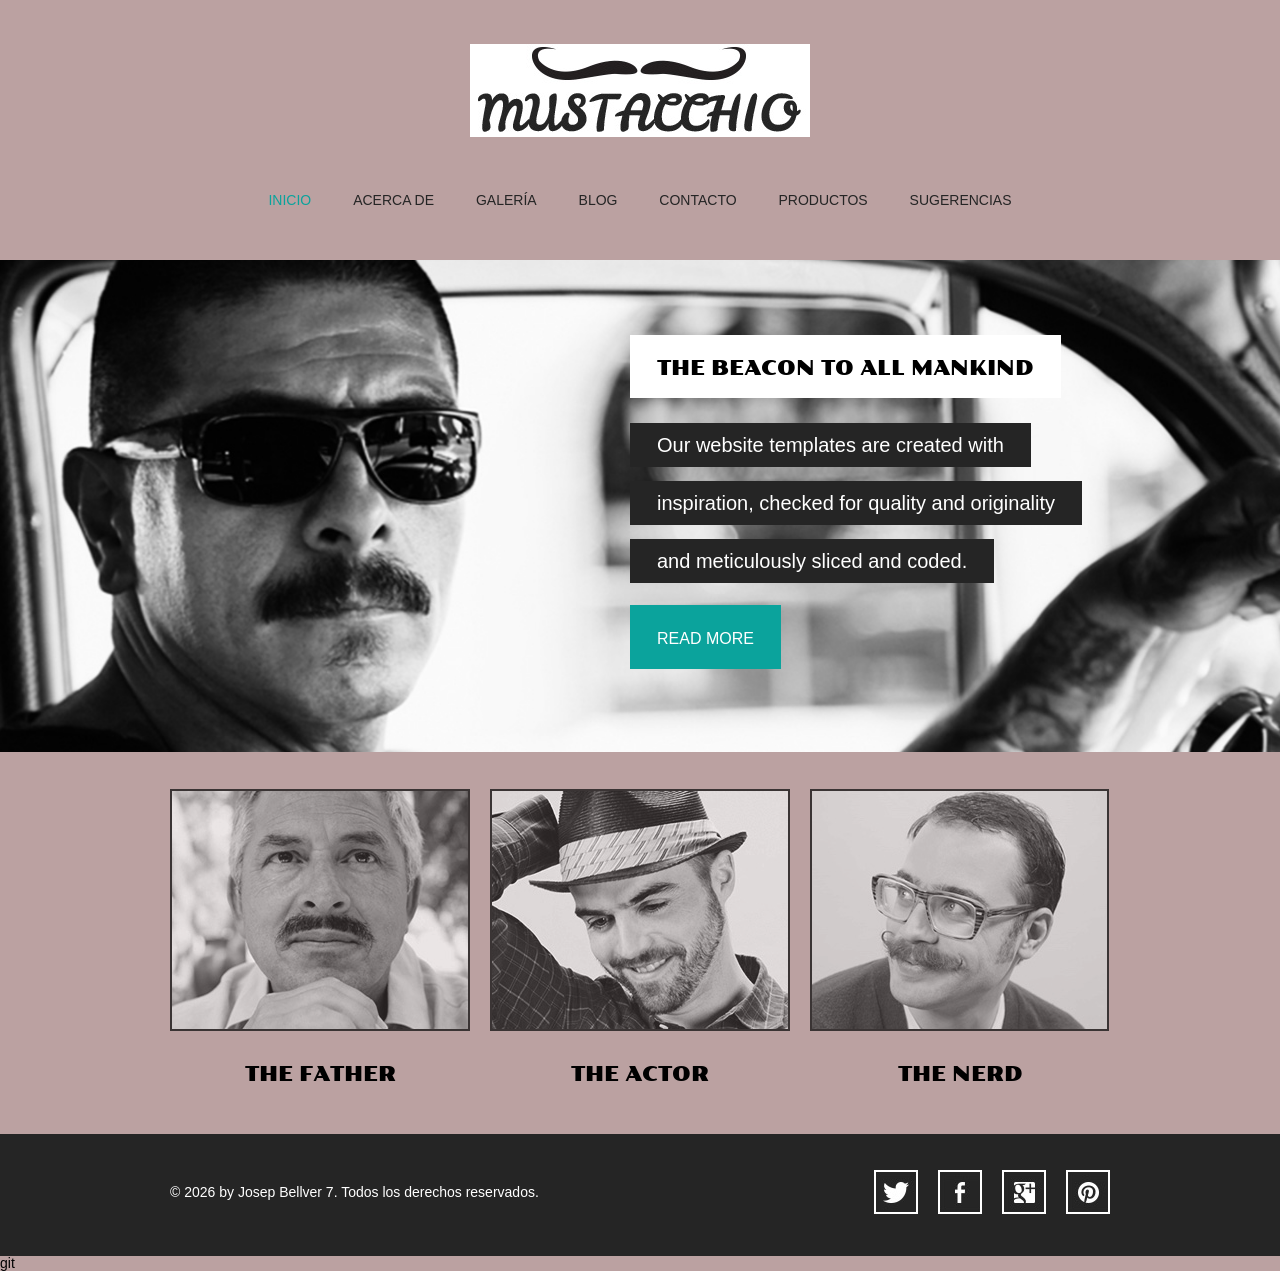
<file: index.html>
<!doctype html>
<!-- Website Template by freewebsitetemplates.com -->
<html>
<head>
	<meta charset="UTF-8">
	<meta name="viewport" content="width=device-width, initial-scale=1.0">
	<title>Entusiastas del Mostacho V.2</title>
	<link rel="stylesheet" type="text/css" href="css/style.css">
	<link rel="stylesheet" type="text/css" href="css/mobile.css" media="screen and (max-width : 568px)">
	<script type="text/javascript" src="js/mobile.js"></script>
</head>
<body>
	<div id="header">
		<a href="index.html" class="logo">
			<img src="images/logo.jpg" alt="">
		</a>
		<ul id="navigation">
			<li class="selected">
				<a href="index.html">Inicio</a>
			</li>
			<li>
				<a href="about.html">Acerca de</a>
			</li>
			<li>
				<a href="gallery.html">Galería</a>
			</li>
			<li>
				<a href="blog.html">Blog</a>
			</li>
			<li>
				<a href="contact.html">Contacto</a>
			</li>
			<li>
				<a href="products/productos.html">Productos</a>
			</li>
			<li>
				<a href="suggestions.html">Sugerencias</a>
			</li>
		</ul>
	</div>
	<div id="body">
		<div id="featured">
			<img src="images/the-beacon.jpg" alt="">
			<div>
				<h2>the beacon to all mankind</h2>
				<span>Our website templates are created with</span>
				<span>inspiration, checked for quality and originality</span>
				<span>and meticulously sliced and coded.</span>
				<a href="blog-single-post.html" class="more">read more</a>
			</div>
		</div>
		<ul>
			<li>
				<a href="gallery.html">
					<img src="images/the-father.jpg" alt="">
					<span>the father</span>
				</a>
			</li>
			<li>
				<a href="gallery.html">
					<img src="images/the-actor.jpg" alt="">
					<span>the actor</span>
				</a>
			</li>
			<li>
				<a href="gallery.html">
					<img src="images/the-nerd.jpg" alt="">
					<span>the nerd</span>
				</a>
			</li>
		</ul>
	</div>
	<div id="footer">
		<div>
			<p>&copy; 2026 by Josep Bellver 7. Todos los derechos reservados.</p>
			<ul>
				<li>
					<a href="http://freewebsitetemplates.com/go/twitter/" id="twitter">twitter</a>
				</li>
				<li>
					<a href="http://freewebsitetemplates.com/go/facebook/" id="facebook">facebook</a>
				</li>
				<li>
					<a href="http://freewebsitetemplates.com/go/googleplus/" id="googleplus">googleplus</a>
				</li>
				<li>
					<a href="http://pinterest.com/fwtemplates/" id="pinterest">pinterest</a>
				</li>
			</ul>
		</div>
	</div>
</body>
</html>
git
</file>
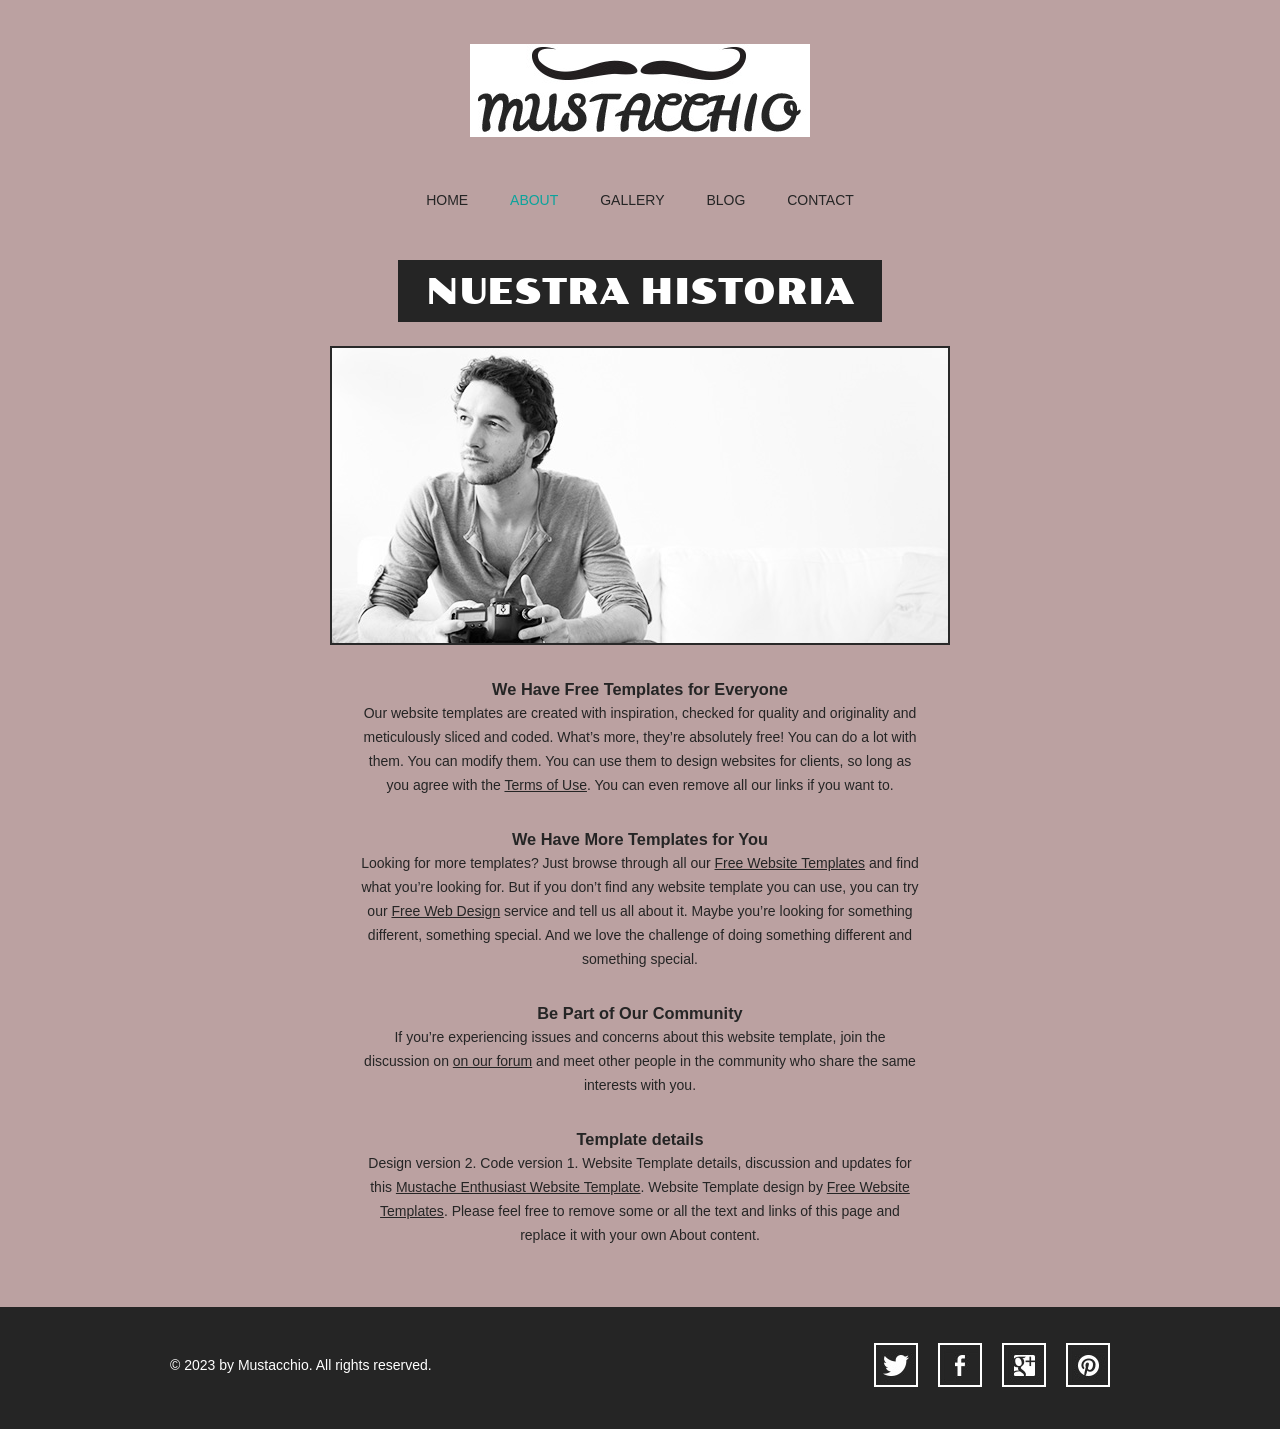
<file: about.html>
<!doctype html>
<!-- Website Template by freewebsitetemplates.com -->
<html>
<head>
	<meta charset="UTF-8">
	<meta name="viewport" content="width=device-width, initial-scale=1.0">
	<title>About - Mustache Enthusiast</title>
	<link rel="stylesheet" type="text/css" href="css/style.css">
	<link rel="stylesheet" type="text/css" href="css/mobile.css" media="screen and (max-width : 568px)">
	<script type="text/javascript" src="js/mobile.js"></script>
</head>
<body>
	<div id="header">
		<a href="index.html" class="logo">
			<img src="images/logo.jpg" alt="">
		</a>
		<ul id="navigation">
			<li>
				<a href="index.html">home</a>
			</li>
			<li class="selected">
				<a href="about.html">about</a>
			</li>
			<li>
				<a href="gallery.html">gallery</a>
			</li>
			<li>
				<a href="blog.html">blog</a>
			</li>
			<li>
				<a href="contact.html">contact</a>
			</li>
		</ul>
	</div>
	<div id="body">
		<h1><span>Nuestra historia</span></h1>
		<div>
			<img src="images/photographer.jpg" alt="">
			<div class="article">
				<h3>We Have Free Templates for Everyone</h3>
				<p>
					Our website templates are created with inspiration, checked for quality and originality and meticulously sliced and coded. What’s more, they’re absolutely free! You can do a lot with them. You can modify them. You can use them to design websites for clients, so long as you agree with the <a href="http://www.freewebsitetemplates.com/about/terms/">Terms of Use</a>. You can even remove all our links if you want to.
				</p>
				<h3>We Have More Templates for You</h3>
				<p>
					Looking for more templates? Just browse through all our <a href="http://www.freewebsitetemplates.com/">Free Website Templates</a> and find what you’re looking for. But if you don’t find any website template you can use, you can try our <a href="http://www.freewebsitetemplates.com/freewebdesign/">Free Web Design</a> service and tell us all about it. Maybe you’re looking for something different, something special. And we love the challenge of doing something different and something special.
				</p>
				<h3>Be Part of Our Community</h3>
				<p>
					If you’re experiencing issues and concerns about this website template, join the discussion on <a href="http://www.freewebsitetemplates.com/forums/">on our forum</a> and meet other people in the community who share the same interests with you.
				</p>
				<h3>Template details</h3>
				<p>
					Design version 2. Code version 1. Website Template details, discussion and updates for this <a href="http://www.freewebsitetemplates.com/discuss/mustacheenthusiast/">Mustache Enthusiast Website Template</a>. Website Template design by <a href="http://www.freewebsitetemplates.com/">Free Website Templates</a>. Please feel free to remove some or all the text and links of this page and replace it with your own About content.
				</p>
			</div>
		</div>
	</div>
	<div id="footer">
		<div>
			<p>&copy; 2023 by Mustacchio. All rights reserved.</p>
			<ul>
				<li>
					<a href="http://freewebsitetemplates.com/go/twitter/" id="twitter">twitter</a>
				</li>
				<li>
					<a href="http://freewebsitetemplates.com/go/facebook/" id="facebook">facebook</a>
				</li>
				<li>
					<a href="http://freewebsitetemplates.com/go/googleplus/" id="googleplus">googleplus</a>
				</li>
				<li>
					<a href="http://pinterest.com/fwtemplates/" id="pinterest">pinterest</a>
				</li>
			</ul>
		</div>
	</div>
</body>
</html>
</file>
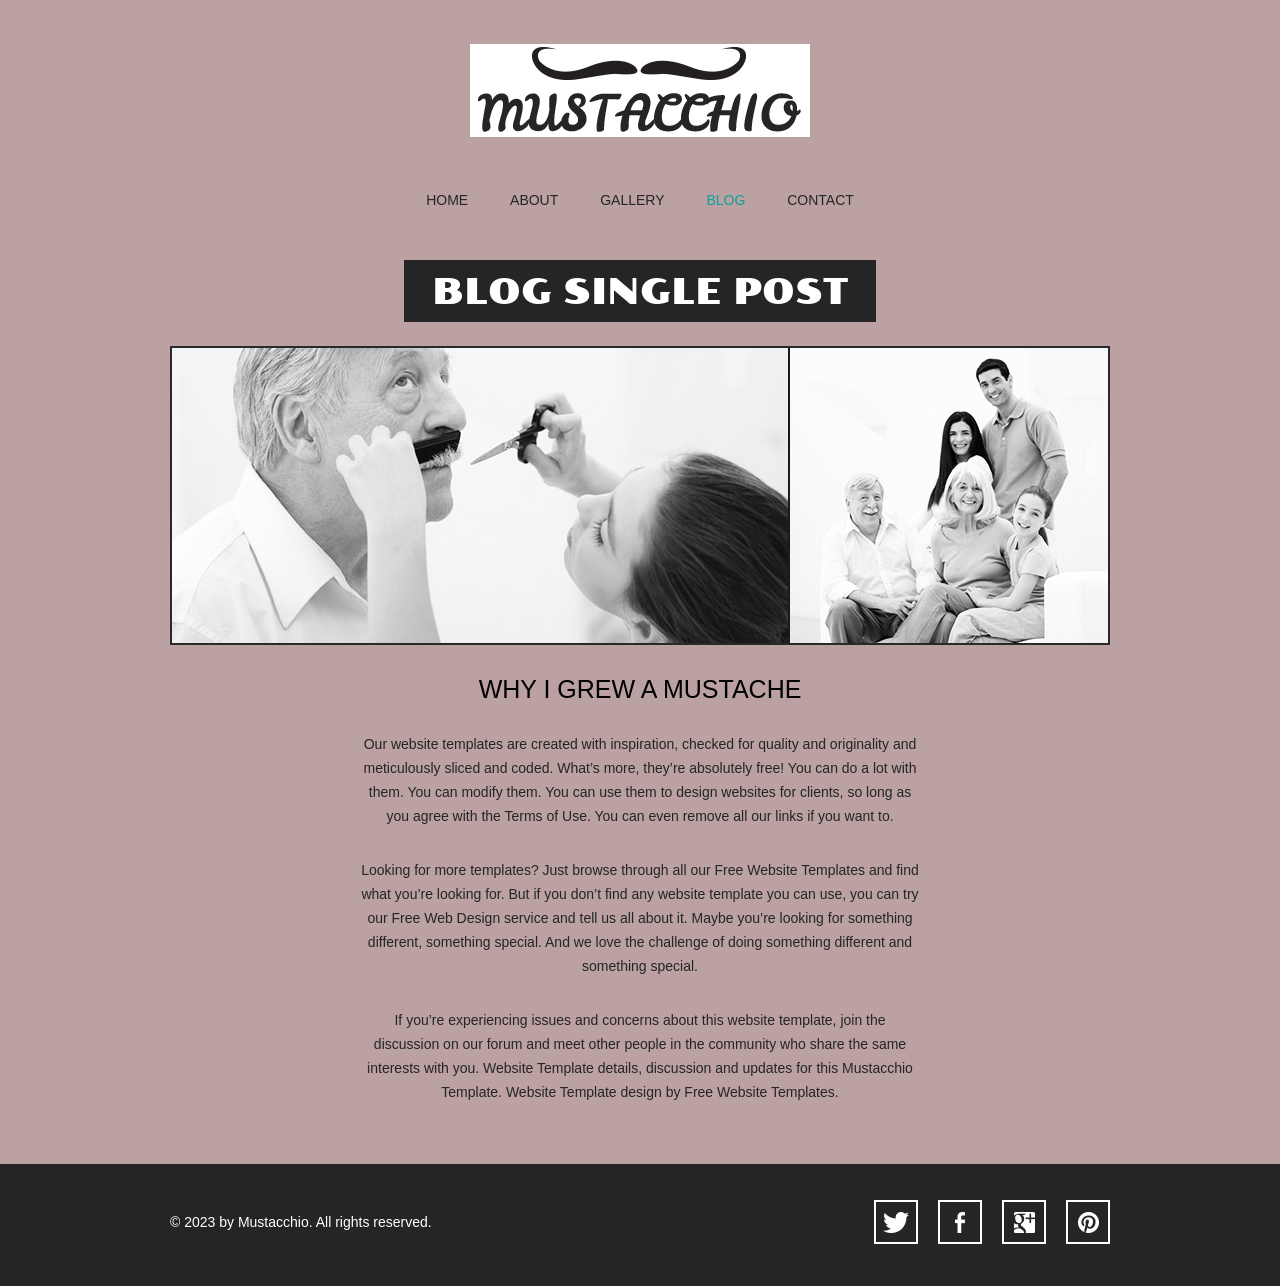
<file: blog-single-post.html>
<!doctype html>
<!-- Website Template by freewebsitetemplates.com -->
<html>
<head>
	<meta charset="UTF-8">
	<meta name="viewport" content="width=device-width, initial-scale=1.0">
	<title>Blog Single Post - Mustache Enthusiast</title>
	<link rel="stylesheet" type="text/css" href="css/style.css">
	<link rel="stylesheet" type="text/css" href="css/mobile.css" media="screen and (max-width : 568px)">
	<script type="text/javascript" src="js/mobile.js"></script>
</head>
<body>
	<div id="header">
		<a href="index.html" class="logo">
			<img src="images/logo.jpg" alt="">
		</a>
		<ul id="navigation">
			<li>
				<a href="index.html">home</a>
			</li>
			<li>
				<a href="about.html">about</a>
			</li>
			<li>
				<a href="gallery.html">gallery</a>
			</li>
			<li class="selected">
				<a href="blog.html">blog</a>
			</li>
			<li>
				<a href="contact.html">contact</a>
			</li>
		</ul>
	</div>
	<div id="body">
		<h1><span>blog single post</span></h1>
		<div>
			<img src="images/grew-a-mustache.jpg" alt="">
			<div class="article">
				<h2>WHY I GREW A MUSTACHE</h2>
				<p>
					Our website templates are created with inspiration, checked for quality and originality and meticulously sliced and coded. What’s more, they’re absolutely free! You can do a lot with them. You can modify them. You can use them to design websites for clients, so long as you agree with the Terms of Use. You can even remove all our links if you want to.
				</p>
				<p>
					Looking for more templates? Just browse through all our Free Website Templates and find what you’re looking for. But if you don’t find any website template you can use, you can try our Free Web Design service and tell us all about it. Maybe you’re looking for something different, something special. And we love the challenge of doing something different and something special.
				</p>
				<p>
					If you’re experiencing issues and concerns about this website template, join the discussion on our forum and meet other people in the community who share the same interests with you. Website Template details, discussion and updates for this Mustacchio Template. Website Template design by Free Website Templates.
				</p>
			</div>
		</div>
	</div>
	<div id="footer">
		<div>
			<p>&copy; 2023 by Mustacchio. All rights reserved.</p>
			<ul>
				<li>
					<a href="http://freewebsitetemplates.com/go/twitter/" id="twitter">twitter</a>
				</li>
				<li>
					<a href="http://freewebsitetemplates.com/go/facebook/" id="facebook">facebook</a>
				</li>
				<li>
					<a href="http://freewebsitetemplates.com/go/googleplus/" id="googleplus">googleplus</a>
				</li>
				<li>
					<a href="http://pinterest.com/fwtemplates/" id="pinterest">pinterest</a>
				</li>
			</ul>
		</div>
	</div>
</body>
</html>
</file>
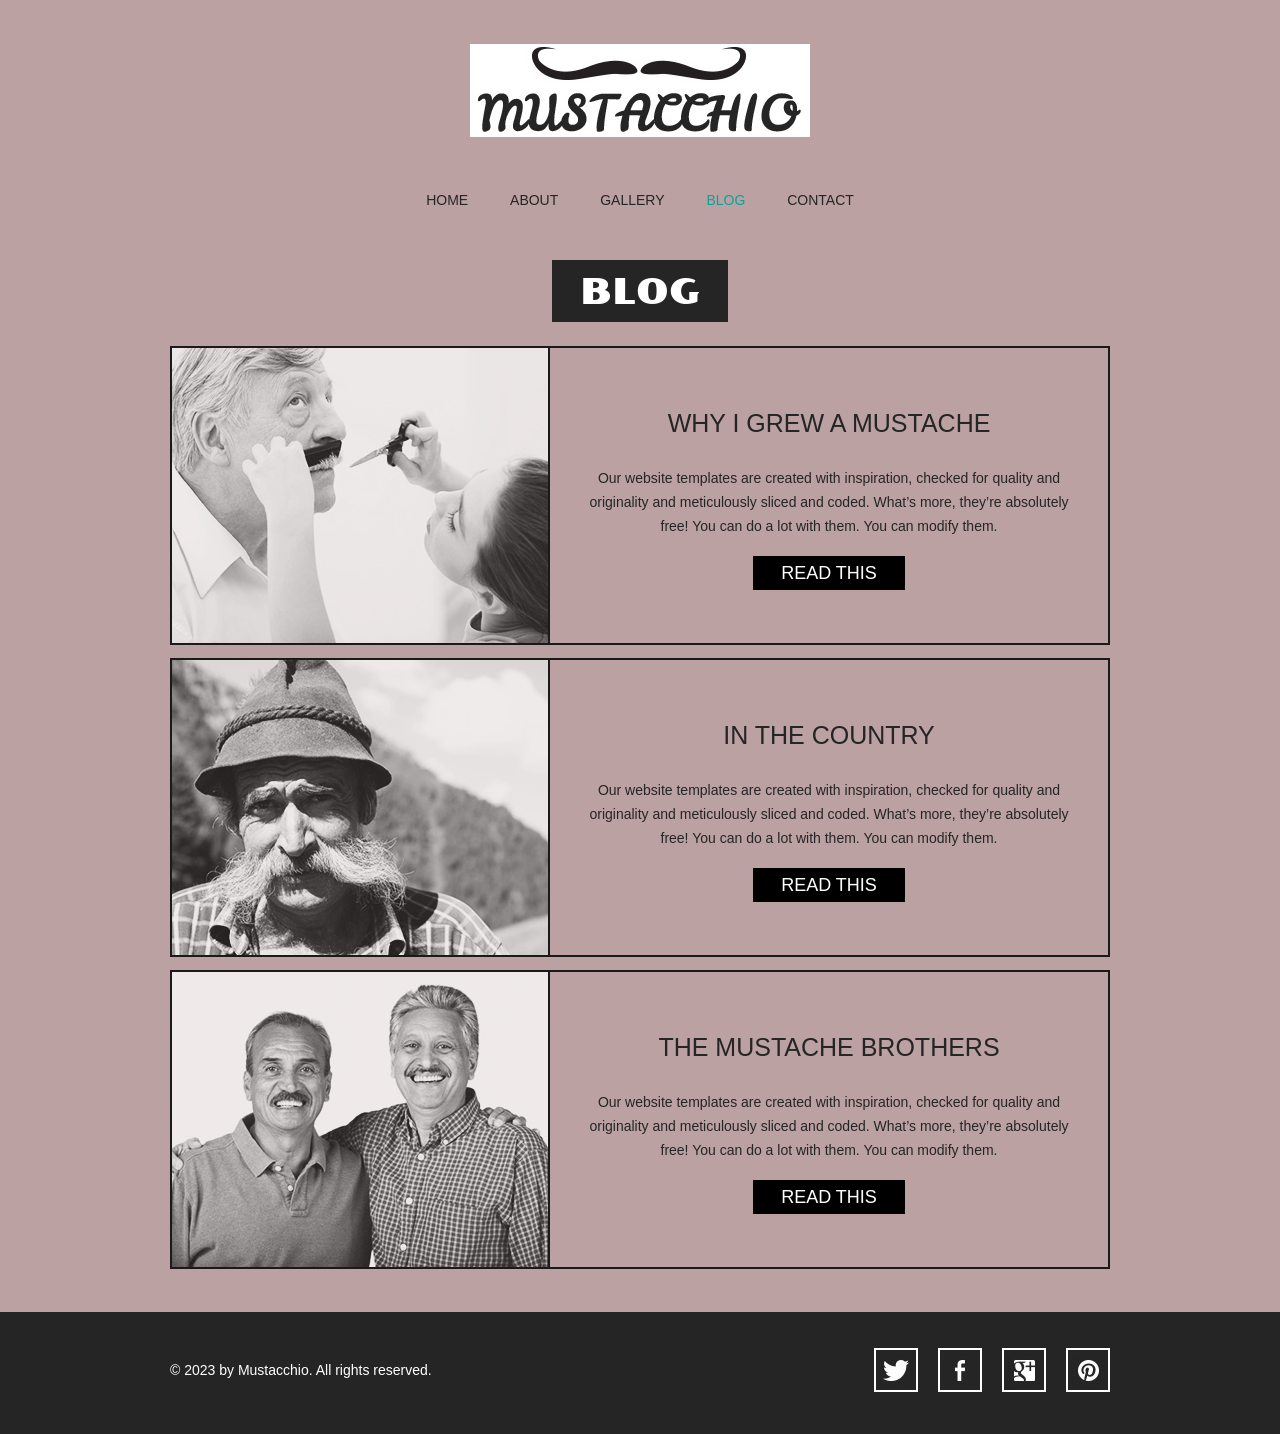
<file: blog.html>
<!doctype html>
<!-- Website Template by freewebsitetemplates.com -->
<html>
<head>
	<meta charset="UTF-8">
	<meta name="viewport" content="width=device-width, initial-scale=1.0">
	<title>Blog - Mustache Enthusiast</title>
	<link rel="stylesheet" type="text/css" href="css/style.css">
	<link rel="stylesheet" type="text/css" href="css/mobile.css" media="screen and (max-width : 568px)">
	<script type="text/javascript" src="js/mobile.js"></script>
</head>
<body>
	<div id="header">
		<a href="index.html" class="logo">
			<img src="images/logo.jpg" alt="">
		</a>
		<ul id="navigation">
			<li>
				<a href="index.html">home</a>
			</li>
			<li>
				<a href="about.html">about</a>
			</li>
			<li>
				<a href="gallery.html">gallery</a>
			</li>
			<li class="selected">
				<a href="blog.html">blog</a>
			</li>
			<li>
				<a href="contact.html">contact</a>
			</li>
		</ul>
	</div>
	<div id="body">
		<h1><span>blog</span></h1>
		<div>
			<ul>
				<li>
					<a href="blog-single-post.html" class="figure">
						<img src="images/cutting-mustache.jpg" alt="">
					</a>
					<div>
						<h3>why i grew a mustache</h3>
						<p>
							Our website templates are created with inspiration, checked for quality and originality and meticulously sliced and coded. What’s more, they’re absolutely free! You can do a lot with them. You can modify them.
						</p>
						<a href="blog-single-post.html" class="more">read this</a>
					</div>
				</li>
				<li>
					<a href="blog-single-post.html" class="figure">
						<img src="images/in-the-country.jpg" alt="">
					</a>
					<div>
						<h3>in the country</h3>
						<p>
							Our website templates are created with inspiration, checked for quality and originality and meticulously sliced and coded. What’s more, they’re absolutely free! You can do a lot with them. You can modify them.
						</p>
						<a href="blog-single-post.html" class="more">read this</a>
					</div>
				</li>
				<li>
					<a href="blog-single-post.html" class="figure">
						<img src="images/mustache-brothers.jpg" alt="">
					</a>
					<div>
						<h3>the mustache brothers</h3>
						<p>
							Our website templates are created with inspiration, checked for quality and originality and meticulously sliced and coded. What’s more, they’re absolutely free! You can do a lot with them. You can modify them.
						</p>
						<a href="blog-single-post.html" class="more">read this</a>
					</div>
				</li>
			</ul>
		</div>
	</div>
	<div id="footer">
		<div>
			<p>&copy; 2023 by Mustacchio. All rights reserved.</p>
			<ul>
				<li>
					<a href="http://freewebsitetemplates.com/go/twitter/" id="twitter">twitter</a>
				</li>
				<li>
					<a href="http://freewebsitetemplates.com/go/facebook/" id="facebook">facebook</a>
				</li>
				<li>
					<a href="http://freewebsitetemplates.com/go/googleplus/" id="googleplus">googleplus</a>
				</li>
				<li>
					<a href="http://pinterest.com/fwtemplates/" id="pinterest">pinterest</a>
				</li>
			</ul>
		</div>
	</div>
</body>
</html>
</file>
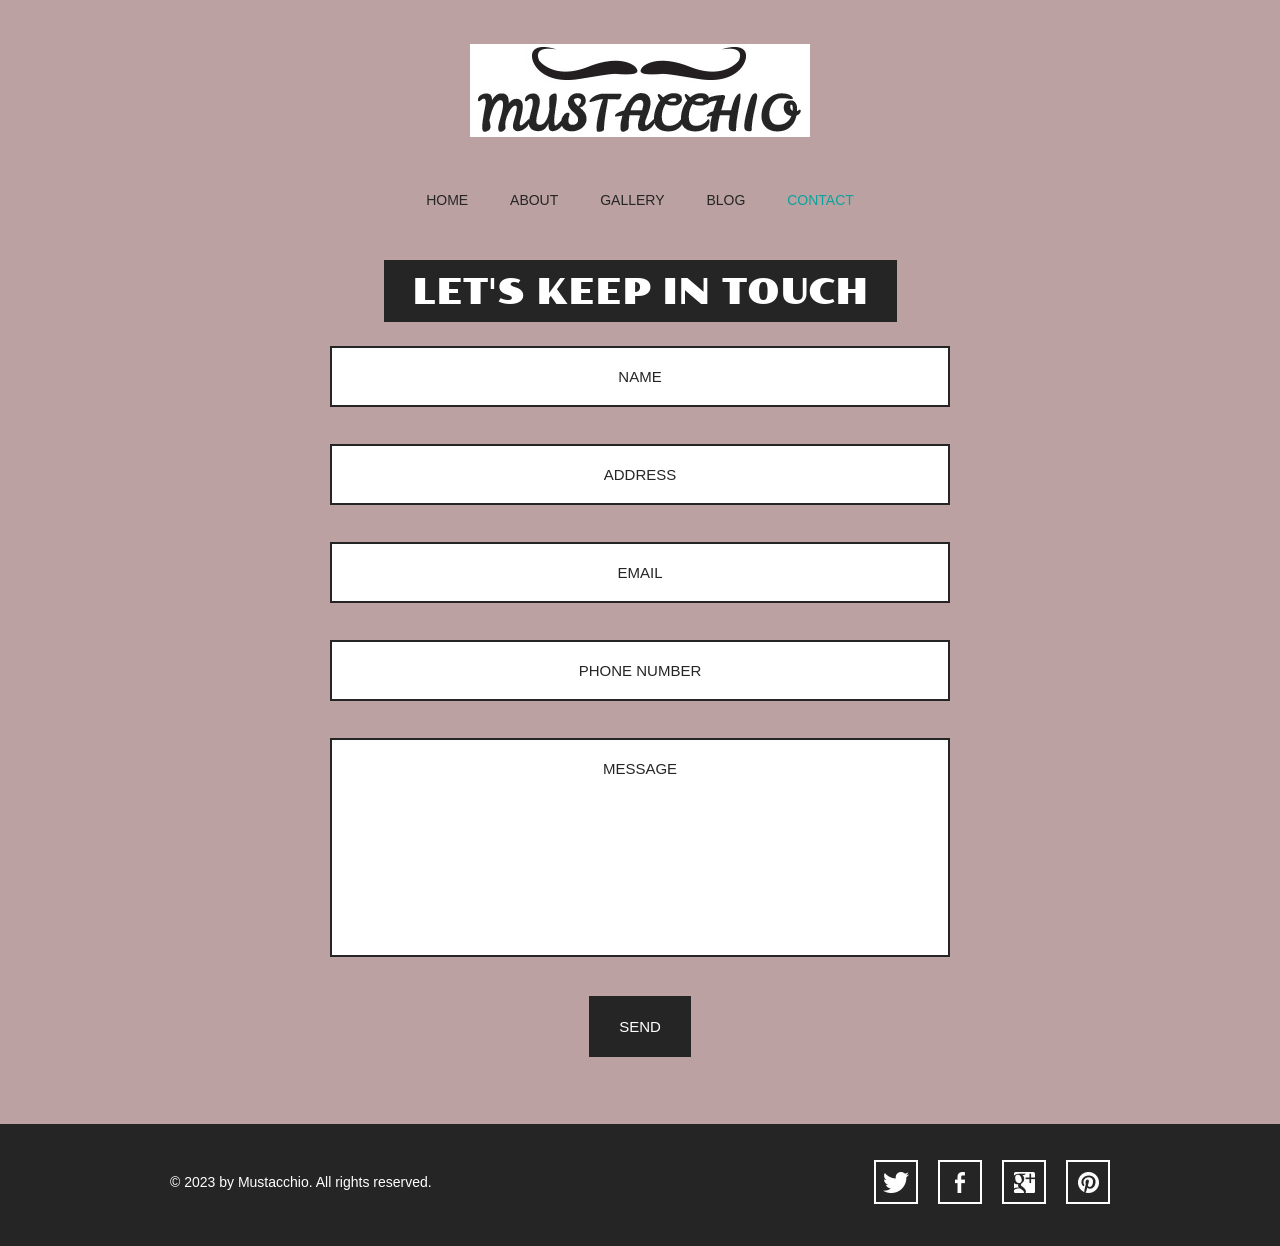
<file: contact.html>
<!doctype html>
<!-- Website Template by freewebsitetemplates.com -->
<html>
<head>
	<meta charset="UTF-8">
	<meta name="viewport" content="width=device-width, initial-scale=1.0">
	<title>Contact - Mustache Enthusiast</title>
	<link rel="stylesheet" type="text/css" href="css/style.css">
	<link rel="stylesheet" type="text/css" href="css/mobile.css" media="screen and (max-width : 568px)">
	<script type="text/javascript" src="js/mobile.js"></script>
</head>
<body>
	<div id="header">
		<a href="index.html" class="logo">
			<img src="images/logo.jpg" alt="">
		</a>
		<ul id="navigation">
			<li>
				<a href="index.html">home</a>
			</li>
			<li>
				<a href="about.html">about</a>
			</li>
			<li>
				<a href="gallery.html">gallery</a>
			</li>
			<li>
				<a href="blog.html">blog</a>
			</li>
			<li class="selected">
				<a href="contact.html">contact</a>
			</li>
		</ul>
	</div>
	<div id="body">
		<h1><span>let's keep in touch</span></h1>
		<form action="contact.html">
			<input type="text" name="fname" id="fname" value="name">
			<input type="text" name="address" id="address" value="address">
			<input type="text" name="email" id="email" value="email">
			<input type="text" name="phone" id="phone" value="phone number">
			<textarea name="message" id="message">message</textarea>
			<input type="submit" name="send" id="send" value="send">
		</form>
	</div>
	<div id="footer">
		<div>
			<p>&copy; 2023 by Mustacchio. All rights reserved.</p>
			<ul>
				<li>
					<a href="http://freewebsitetemplates.com/go/twitter/" id="twitter">twitter</a>
				</li>
				<li>
					<a href="http://freewebsitetemplates.com/go/facebook/" id="facebook">facebook</a>
				</li>
				<li>
					<a href="http://freewebsitetemplates.com/go/googleplus/" id="googleplus">googleplus</a>
				</li>
				<li>
					<a href="http://pinterest.com/fwtemplates/" id="pinterest">pinterest</a>
				</li>
			</ul>
		</div>
	</div>
</body>
</html>
</file>
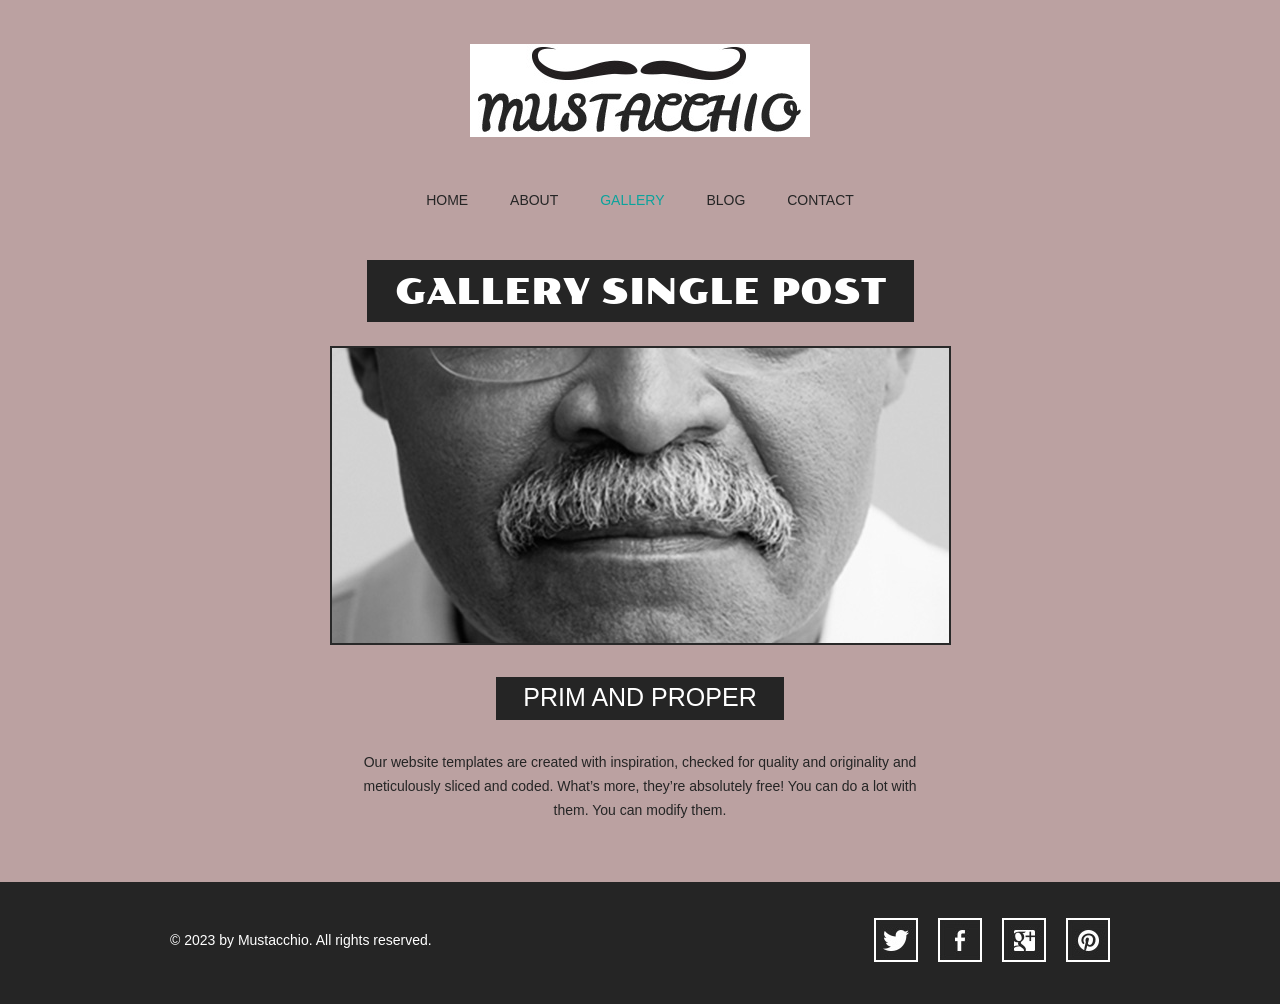
<file: gallery-single-post.html>
<!doctype html>
<!-- Website Template by freewebsitetemplates.com -->
<html>
<head>
	<meta charset="UTF-8">
	<meta name="viewport" content="width=device-width, initial-scale=1.0">
	<title>Gallery Single Post - Mustache Enthusiast</title>
	<link rel="stylesheet" type="text/css" href="css/style.css">
	<link rel="stylesheet" type="text/css" href="css/mobile.css" media="screen and (max-width : 568px)">
	<script type="text/javascript" src="js/mobile.js"></script>
</head>
<body>
	<div id="header">
		<a href="index.html" class="logo">
			<img src="images/logo.jpg" alt="">
		</a>
		<ul id="navigation">
			<li>
				<a href="index.html">home</a>
			</li>
			<li>
				<a href="about.html">about</a>
			</li>
			<li class="selected">
				<a href="gallery.html">gallery</a>
			</li>
			<li>
				<a href="blog.html">blog</a>
			</li>
			<li>
				<a href="contact.html">contact</a>
			</li>
		</ul>
	</div>
	<div id="body">
		<h1><span>gallery single post</span></h1>
		<div>
			<img src="images/prim-and-proper.jpg" alt="">
			<div class="article">
				<h4>PRIM AND PROPER</h4>
				<p>
				Our website templates are created with inspiration, checked for quality and originality and meticulously sliced and coded. What’s more, they’re absolutely free! You can do a lot with them. You can modify them.
				</p>
			</div>
		</div>
	</div>
	<div id="footer">
		<div>
			<p>&copy; 2023 by Mustacchio. All rights reserved.</p>
			<ul>
				<li>
					<a href="http://freewebsitetemplates.com/go/twitter/" id="twitter">twitter</a>
				</li>
				<li>
					<a href="http://freewebsitetemplates.com/go/facebook/" id="facebook">facebook</a>
				</li>
				<li>
					<a href="http://freewebsitetemplates.com/go/googleplus/" id="googleplus">googleplus</a>
				</li>
				<li>
					<a href="http://pinterest.com/fwtemplates/" id="pinterest">pinterest</a>
				</li>
			</ul>
		</div>
	</div>
</body>
</html>
</file>
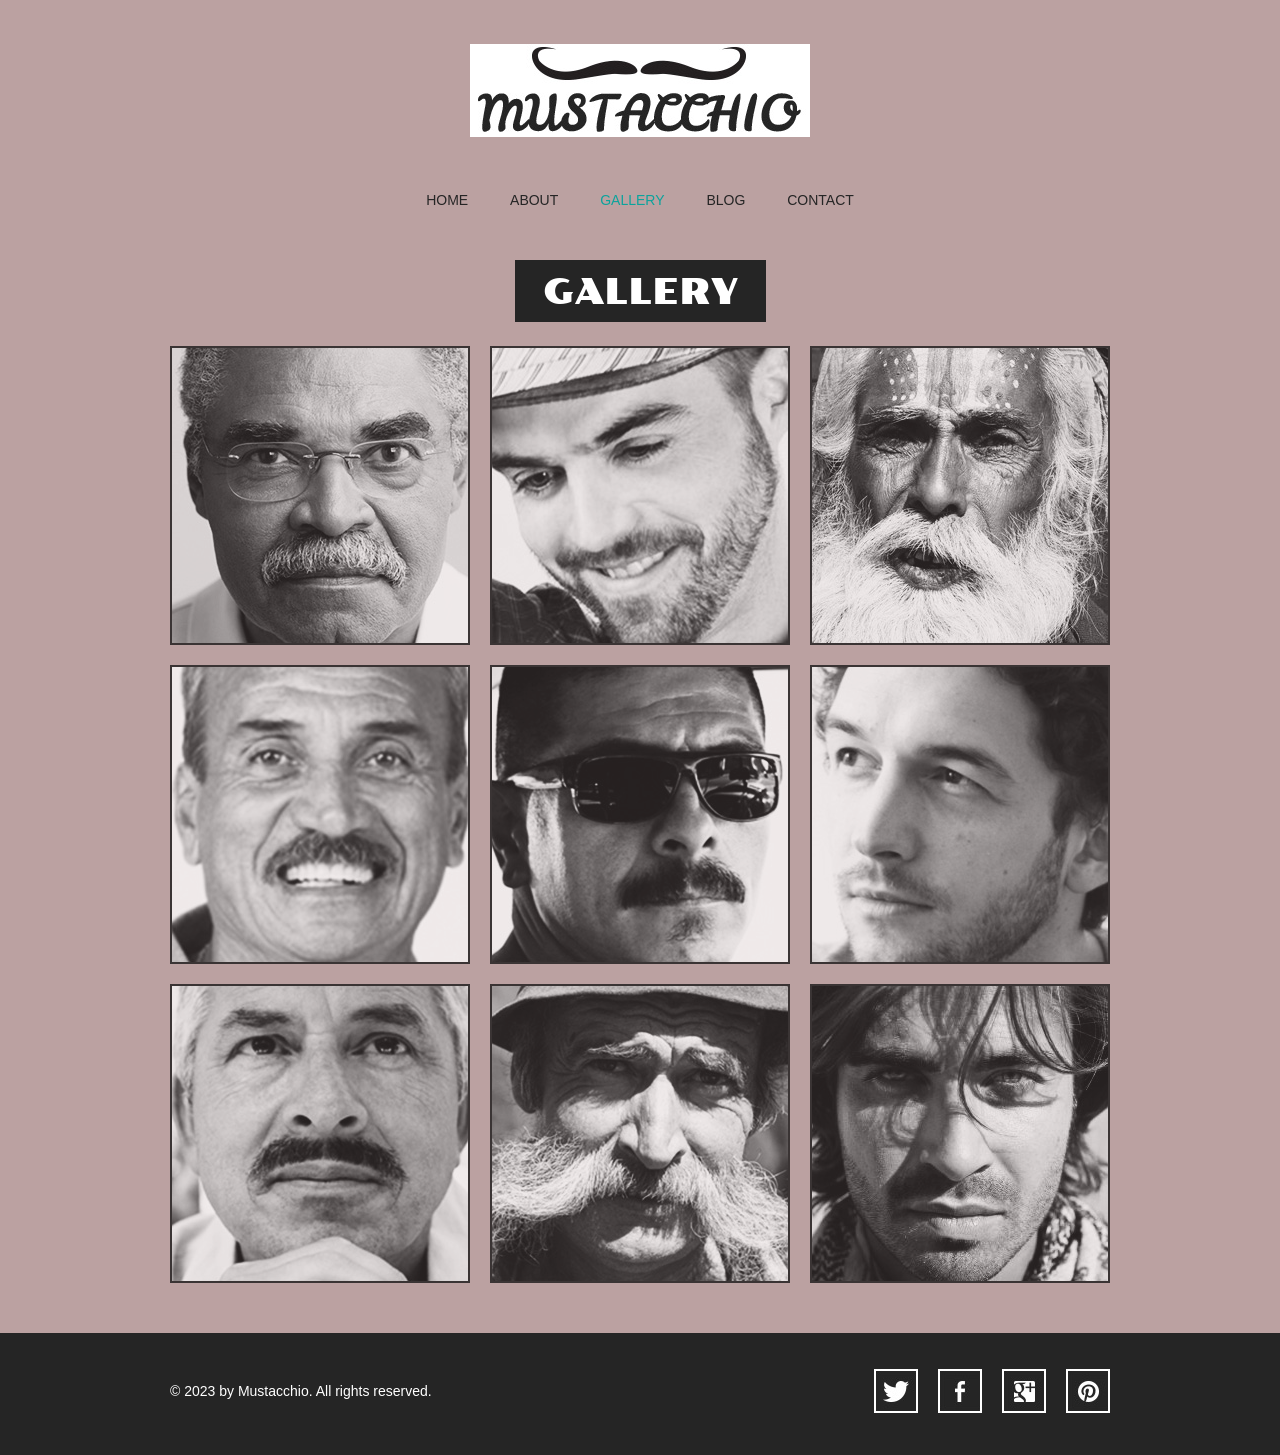
<file: gallery.html>
<!doctype html>
<!-- Website Template by freewebsitetemplates.com -->
<html>
<head>
	<meta charset="UTF-8">
	<meta name="viewport" content="width=device-width, initial-scale=1.0">
	<title>Gallery - Mustache Enthusiast</title>
	<link rel="stylesheet" type="text/css" href="css/style.css">
	<link rel="stylesheet" type="text/css" href="css/mobile.css" media="screen and (max-width : 568px)">
	<script type="text/javascript" src="js/mobile.js"></script>
</head>
<body>
	<div id="header">
		<a href="index.html" class="logo">
			<img src="images/logo.jpg" alt="">
		</a>
		<ul id="navigation">
			<li>
				<a href="index.html">home</a>
			</li>
			<li>
				<a href="about.html">about</a>
			</li>
			<li class="selected">
				<a href="gallery.html">gallery</a>
			</li>
			<li>
				<a href="blog.html">blog</a>
			</li>
			<li>
				<a href="contact.html">contact</a>
			</li>
		</ul>
	</div>
	<div id="body">
		<h1><span>gallery</span></h1>
		<ul class="gallery">
			<li>
				<a href="gallery-single-post.html">
					<img src="images/mustache1.jpg" alt="">
				</a>
			</li>
			<li>
				<a href="gallery-single-post.html">
					<img src="images/mustache2.jpg" alt="">
				</a>
			</li>
			<li>
				<a href="gallery-single-post.html">
					<img src="images/mustache3.jpg" alt="">
				</a>
			</li>
			<li>
				<a href="gallery-single-post.html">
					<img src="images/mustache4.jpg" alt="">
				</a>
			</li>
			<li>
				<a href="gallery-single-post.html">
					<img src="images/mustache5.jpg" alt="">
				</a>
			</li>
			<li>
				<a href="gallery-single-post.html">
					<img src="images/mustache6.jpg" alt="">
				</a>
			</li>
			<li>
				<a href="gallery-single-post.html">
					<img src="images/mustache7.jpg" alt="">
				</a>
			</li>
			<li>
				<a href="gallery-single-post.html">
					<img src="images/mustache8.jpg" alt="">
				</a>
			</li>
			<li>
				<a href="gallery-single-post.html">
					<img src="images/mustache9.jpg" alt="">
				</a>
			</li>
		</ul>
	</div>
	<div id="footer">
		<div>
			<p>&copy; 2023 by Mustacchio. All rights reserved.</p>
			<ul>
				<li>
					<a href="http://freewebsitetemplates.com/go/twitter/" id="twitter">twitter</a>
				</li>
				<li>
					<a href="http://freewebsitetemplates.com/go/facebook/" id="facebook">facebook</a>
				</li>
				<li>
					<a href="http://freewebsitetemplates.com/go/googleplus/" id="googleplus">googleplus</a>
				</li>
				<li>
					<a href="http://pinterest.com/fwtemplates/" id="pinterest">pinterest</a>
				</li>
			</ul>
		</div>
	</div>
</body>
</html>
</file>
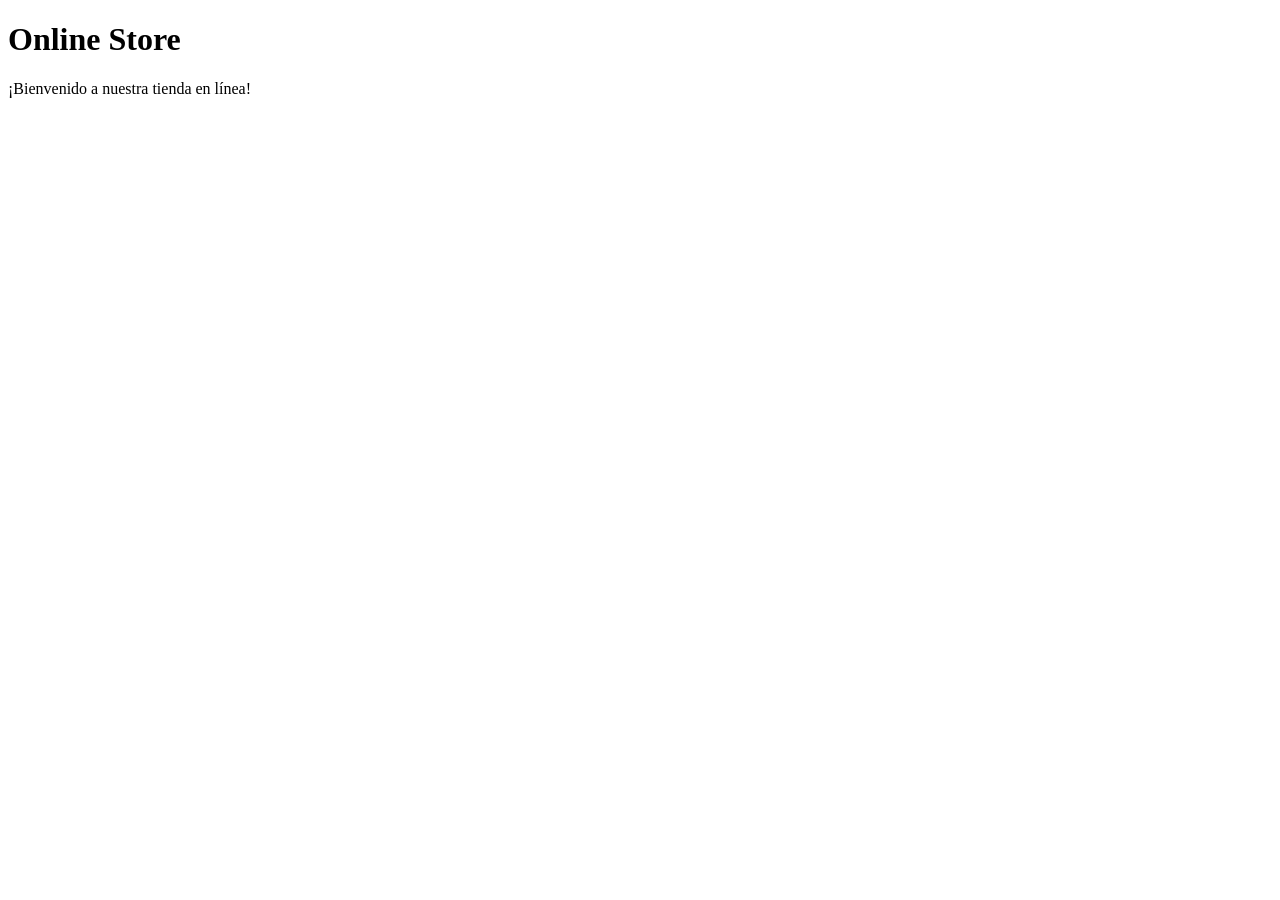
<file: store.html>
<!DOCTYPE html>
<html lang="es">
<head>
    <meta charset="UTF-8">
    <meta name="viewport" content="width=device-width, initial-scale=1.0">
    <title>Online Store</title>
</head>
<body>
    <h1>Online Store</h1>
    <p>¡Bienvenido a nuestra tienda en línea!</p>
</body>
</html>
</file>
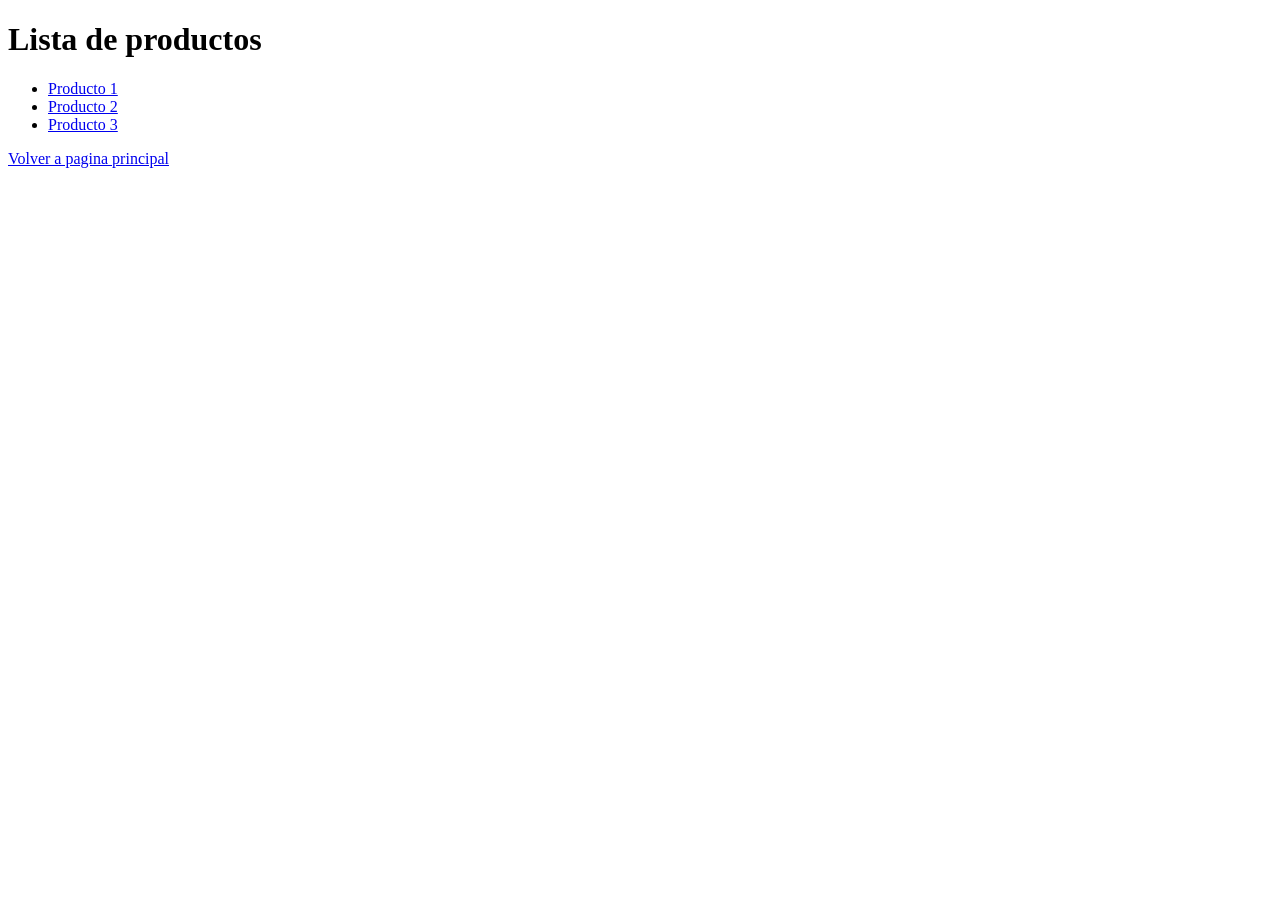
<file: products/productos.html>
<!DOCTYPE html>
<html lang="en">
<head>
    <meta charset="UTF-8">
    <meta name="viewport" content="width=device-width, initial-scale=1.0">
    <title>Lista de productos</title>
</head>
<body>
    <h1>Lista de productos</h1>
    <ul>
        <li><a href="product1.html">Producto 1</a></li>
        <li><a href="product2.html">Producto 2</a></li>
        <li><a href="product3.html">Producto 3</a></li>
    </ul>
    <a href="../index.html">Volver a pagina principal</a>
</body>
</html>
</file>
<file: css/style.css>
/* Website Template by freewebsitetemplates.com */
@font-face {
	font-family: 'poller_oneregular';
	src: url('../fonts/pollerone/pollerone-webfont.eot');
	src: url('../fonts/pollerone/pollerone-webfont.eot?#iefix') format('embedded-opentype'),
		 url('../fonts/pollerone/pollerone-webfont.woff') format('woff'),
		 url('../fonts/pollerone/pollerone-webfont.ttf') format('truetype'),
		 url('../fonts/pollerone/pollerone-webfont.svg#poller_oneregular') format('svg');
}
@font-face {
	font-family: 'leckerli_oneregular';
	src: url('../fonts/leckerlione/leckerlione-regular-webfont.eot');
	src: url('../fonts/leckerlione/leckerlione-regular-webfont.eot?#iefix') format('embedded-opentype'),
		 url('../fonts/leckerlione/leckerlione-regular-webfont.woff') format('woff'),
		 url('../fonts/leckerlione/leckerlione-regular-webfont.ttf') format('truetype'),
		 url('../fonts/leckerlione/leckerlione-regular-webfont.svg#leckerli_oneregular') format('svg');
}

body {
	background: #bba1a1;
	font-family: Arial, Helvetica, sans-serif;
	font-size: 14px;
	font-weight: normal;
	line-height: 1;
	margin: 0;
	min-width: 960px;
	padding: 0;
}
p {
	color: #252525;
	line-height: 24px;
	margin: 0;
	padding: 0;
}
p a {
	color: #252525;
	text-decoration: underline;
}
p a:hover {
	color: #898989;
}
#header {
	margin: 0 auto;
	padding: 44px 0 50px;
	text-align: center;
	width: 960px;
}
#header a.logo {
	display: block;
	margin: 0 auto;
	padding: 0;
	width: 340px;
}
#header a.logo img {
	border: 0;
	display: block;
	margin: 0;
	padding: 0;
}
#header ul {
	margin: 0;
	padding: 56px 0 0;
}
#header ul li {
	display: inline;
	list-style: none;
	margin: 0;
	padding: 0 19px;
}
#header ul li a {
	color: #252525;
	display: inline-block;
	font-family: "Arial Black", Gadget, sans-serif;
	font-size: 14px;
	font-weight: normal;
	margin: 0;
	padding: 0 0 3px;
	text-decoration: none;
	text-transform: uppercase;
}
#header ul li a:hover, #header ul li.selected a {
	color: #0ba39c;
}
#body {
	margin: 0;
	padding: 0 0 30px;
	text-align: center;
}
#body h1 {
	color: #fff;
	display: inline;
	font-family: poller_oneregular;
	font-size: 35px;
	font-weight: normal;
	margin: 0;
	padding: 0;
	text-transform: uppercase;
}
#body h1 span {
	background: #252525;
	display: inline-block;
	padding: 15px 28px 12px;
}
#body > div {
	margin: 0 auto;
	padding: 0;
	width: 960px;
}
#body > div img {
	border: 2px solid #292929;
	margin: 24px 0 0;
	padding: 0;
}
#body > div .article {
	margin: 0 auto;
	padding: 30px 30px 0;
	width: 560px;
}
#body > div .article h2 {
	font-family: "Arial Black", Gadget, sans-serif;
	font-size: 25px;
	font-weight: normal;
	margin: 0 0 30px;
}
#body > div .article h3 {
	color: #252525;
	line-height: 24px;
	margin: 0;
	padding: 0;
}
#body > div .article h4 {
	background: #252525;
	color: #fff;
	display: inline-block;
	font-family: "Arial Black", Gadget, sans-serif;
	font-size: 25px;
	font-weight: normal;
	margin: 0 0 30px;
	padding: 8px 27px 10px;
}
#body > div .article p {
	margin: 0 0 30px;
}
#body div ul {
	margin: 0;
	padding: 24px 10px 0;
	width: 940px;
}
#body div ul li {
	border: 2px solid #1a1a1a;
	display: block;
	list-style: none;
	margin: 0 0 13px;
	overflow: hidden;
	padding: 0;
}
#body div ul li .figure {
	border-right: 2px solid #1a1a1a;
	float: left;
	margin: 0;
	padding: 0;
	width: 376px;
}
#body div ul li img {
	border: 0;
	display: block;
	margin: 0;
	padding: 0;
	opacity: 0.8;
	transition: 0.5s ease-in-out;
}
#body div ul li .figure:hover img {
	opacity: 1;
}
#body div ul li div {
	float: left;
	margin: 0;
	padding: 63px 0 20px;
	width: 558px;
}
#body div ul li div h3 {
	color: #252525;
	font-family: "Arial Black", Gadget, sans-serif;
	font-size: 25px;
	font-weight: normal;
	margin: 0;
	padding: 0;
	text-transform: uppercase;
}
#body div ul li div p {
	padding: 30px 30px 18px;
}
#body div ul li div a.more {
	background: #000;
	color: #fff;
	display: inline-block;
	font-family: "Arial Black", Gadget, sans-serif;
	font-size: 18px;
	font-weight: normal;
	margin: 0;
	padding: 8px 28px;
	text-decoration: none;
	text-transform: uppercase;
}
#body div ul li div a.more:hover {
	color: #252525;
	background: #fff;
	border: 2px solid #252525;
}
#body #featured {
	margin: 0 0 13px;
	padding: 0;
	position: relative;
	width: 100%;
}
#body #featured img {
	border: 0;
	display: block;
	margin: 0;
	padding: 0;
	width: 100%;
}
#body #featured div {
	left: 50%;
	margin-left: -480px;
	margin-top: -171px;
	padding: 0 0 0 470px;
	position: absolute;
	top: 50%;
	text-align: left;
	width: 490px;
}
#body #featured div h2 {
	background: #fff;
	color: #000;
	display: inline-block;
	font-family: poller_oneregular;
	font-size: 20px;
	font-weight: normal;
	margin: 0 0 18px;
	padding: 23px 27px 20px;
	text-transform: uppercase;
}
#body #featured div span {
	background: #252525;
	color: #fff;
	display: inline-block;
	font-size: 20px;
	margin: 7px 0;
	padding: 12px 27px;
}
#body #featured div a {
	background: #0ba39c;
	color: #fff;
	display: inline-block;
	font-size: 16px;
	margin: 15px 0 0;
	padding: 26px 27px 22px;
	text-align: center;
	text-decoration: none;
	text-transform: uppercase;
}
#body #featured div a:hover {
	background: #1fc3bc;
}
#body > ul {
	margin: 0 auto;
	overflow: hidden;
	padding: 24px 0 0;
	width: 960px;
}
#body > ul li {
	display: block;
	float: left;
	margin: 0 10px 20px;
	padding: 0;
	width: 300px;
}
#body > ul li a {
	color: #000;
	display: block;
	font-family: poller_oneregular;
	font-size: 20px;
	font-weight: normal;
	margin: 0;
	padding: 0;
	text-align: center;
	text-decoration: none;
	text-transform: uppercase;
}
#body > ul li a img {
	border: 2px solid #1a1a1a;
	display: block;
	margin: 0;
	padding: 0;
	opacity: .8;
	transition: 0.5s ease-in-out;
}
#body > ul li a:hover img {
	opacity: 1;
}
#body > ul li a span {
	display: block;
	margin: 0;
	padding: 33px 0 0;
}
#body form {
	margin: 0 auto;
	padding: 24px 0 0;
	width: 620px;
}
#body form input, #body form textarea {
	border: 2px solid #252525;
	color: #252525;
	font-family: Arial, Helvetica, sans-serif;
	font-size: 15px;
	font-weight: normal;
	margin: 0 0 37px;
	padding: 20px 10px;
	text-align: center;
	text-transform: uppercase;
	width: 596px;
}
#body form textarea {
	height: 175px;
	overflow: auto;
	resize: none;
}
#body form #send {
	background: #252525;
	color: #fff;
	font-family: "Arial Black", Gadget, sans-serif;
	font-size: 15px;
	font-weight: normal;
	display: inline-block;
	padding: 20px 28px;
	width: auto;
}
#body form #send:hover {
	background: #fff;
	color: #252525;
	cursor: pointer;
}
#footer {
	background: #252525;
	margin: 0;
	padding: 36px 0 42px;
}
#footer div {
	margin: 0 auto;
	overflow: hidden;
	padding: 0;
	width: 960px;
}
#footer div p {
	color: #fff;
	float: left;
	line-height: 44px;
	margin: 0 0 0 10px;
	padding: 0;
}
#footer div ul {
	display: block;
	float: right;
	margin: 0;
	overflow: hidden;
	padding: 0;
	width: 256px;
}
#footer div ul li {
	display: block;
	float: left;
	list-style: none;
	margin: 0 10px;
	padding: 0;
	width: 44px;
}
#footer div ul li a {
	background: url(../images/icons.jpg) no-repeat 0 0;
	display: block;
	height: 44px;
	margin: 0;
	padding: 0;
	text-indent: -99999px;
	width: 44px;
}
#footer div ul li #twitter {
	background-position: 0 0;
}
#footer div ul li #twitter:hover {
	background-position: -44px 0;
}
#footer div ul li #facebook {
	background-position: 0 -44px;
}
#footer div ul li #facebook:hover {
	background-position: -44px -44px;
}
#footer div ul li #googleplus {
	background-position: 0 -88px;
}
#footer div ul li #googleplus:hover {
	background-position: -44px -88px;
}
#footer div ul li #pinterest {
	background-position: 0 -132px;
}
#footer div ul li #pinterest:hover {
	background-position: -44px -132px;
}
</file>
<file: css/mobile.css>
/* Website Template by freewebsitetemplates.com */
body {
	min-width: 0;
}
#header {
	padding: 20px 0;
	position: relative;
	width: 100%;
}
#header a.logo {
	width: 80%;
}
#header a.logo img {
	width: 100%;
}
#mobile-navigation {
	background: url(../images/mobile-menu.png) no-repeat 0 0;
	display: block;
	height: 50px;
	margin: 30px auto 0;
	padding: 0;
	width: 50px;
}
#header ul {
	border: 1px solid #fff;
	display: none;
	left: 50%;
	margin-left: -45%;
	padding: 0;
	position: absolute;
	width: 90%;
	z-index: 1001;
}
#header ul li {
	border-top: 1px solid #fff;
	display: block;
	margin: 0;
	padding: 0;
	position: relative;
}
#header > ul > li:first-child {
	border: 0;
}
#header ul li a {
	background: rgba(11, 163, 156, 0.9);
	color: #fff;
	display: block;
	font-family: Arial, Helvetica, sans-serif;
	font-size: 16px;
	font-weight: normal;
	height: 49px;
	line-height: 49px;
	padding: 0 15px;
	text-align: left;
}
#header ul li a:hover, #header ul li.selected a {
	background: rgba(0, 0, 0, 0.9);
	color: #fff;
}
#header ul ul {
	display: none;
	border: 0;
	height: auto;
	left: 0;
	margin: 0;
	position: relative;
	width: 100%;
}
#header ul ul li a {
	text-indent: 15px;
}
#header ul li span {
	background: rgba(11, 163, 156, 0.9) url(../images/mobile-expand.png) no-repeat 0 0;
	border-left: 1px solid #fff;
	display: block;
	height: 49px;
	position: absolute;
	right: 0;
	top: 0;
	width: 50px;
}
#body {
	width: 100%;
}
#body h1 {
	display: block;
	font-size: 20px;
	margin: 0 auto;
	width: 90%;
}
#body h1 span {
	display: block;
	padding: 3%;
	width: 94%;
}
#body > div {
	padding: 0 5%;
	width: 90%;
}
#body > div img {
	margin: 24px 0 30px;
	width: 98%
}
#body > div .article {
	padding: 0;
	width: 100%;
}
#body > div .article h2, #body > div .article h4 {
	font-size: 18px;
	font-weight: bold;
}
#body #featured {
	overflow: hidden;
	margin: 0 0 20px
}
#body #featured img {
	min-width: 960px;
}
#body #featured div {
	left: 0;
	margin: 0;
	padding: 0 2%;
	position: absolute;
	top: 0;
	text-align: left;
	width: 96%;
}
#body #featured div h2 {
	font-size: 14px;
	font-weight: normal;
	margin: 50px 0 10px;
	padding: 8px 5px;
}
#body #featured div span {
	display: block;
	font-size: 14px;
	margin: 10px 0;
	padding: 10px;
}
#body #featured div a {
	font-size: 14px;
	margin: 5px 0 0;
	padding: 10px;
}
#body > ul {
	overflow: visible;
	padding: 0 5%;
	width: 90%;
}
#body ul.gallery {
	padding: 5% 0;
	overflow: hidden;
	width: 100%;
}
#body > ul li {
	float: none;
	margin: 0;
	width: 100%;
}
#body ul.gallery li {
	float: left;
	margin: 0 0 5% 5%;
	width: 42%;
}
#body > ul li a img {
	width: 98%;
}
#body > ul li a span {
	padding: 15px 0;
}
#body div ul {
	margin: 0;
	padding: 20px 0 0;
	width: 100%;
}
#body div ul li {
	overflow: visible;
	padding: 0 0 20px;
	width: 99%;
}
#body div ul li .figure {
	border: 0;
	display: block;
	float: none;
	margin: 0 0 20px;
	width: 100%;
}
#body div ul li .figure img {
	width: 100%;
}
#body div ul li div {
	float: none;
	padding: 0;
	width: 100%;
}
#body div ul li div a.more:hover {
	height: 14px;
	line-height: 14px;
}
#body form {
	width: 100%;
}
#body form input, #body form textarea {
	margin: 0 0 20px;
	padding: 10px;
	width: 84%;
}
#body form #send {
	padding: 10px;
}
#footer {
	padding: 10px 0 25px;
}
#footer div {
	overflow: visible;
	width: 100%;
}
#footer div p {
	float: none;
	margin: 0;
	text-align: center;
}
#footer div ul {
	float: none;
	margin: 0 auto;
	width: 256px;
}
</file>
